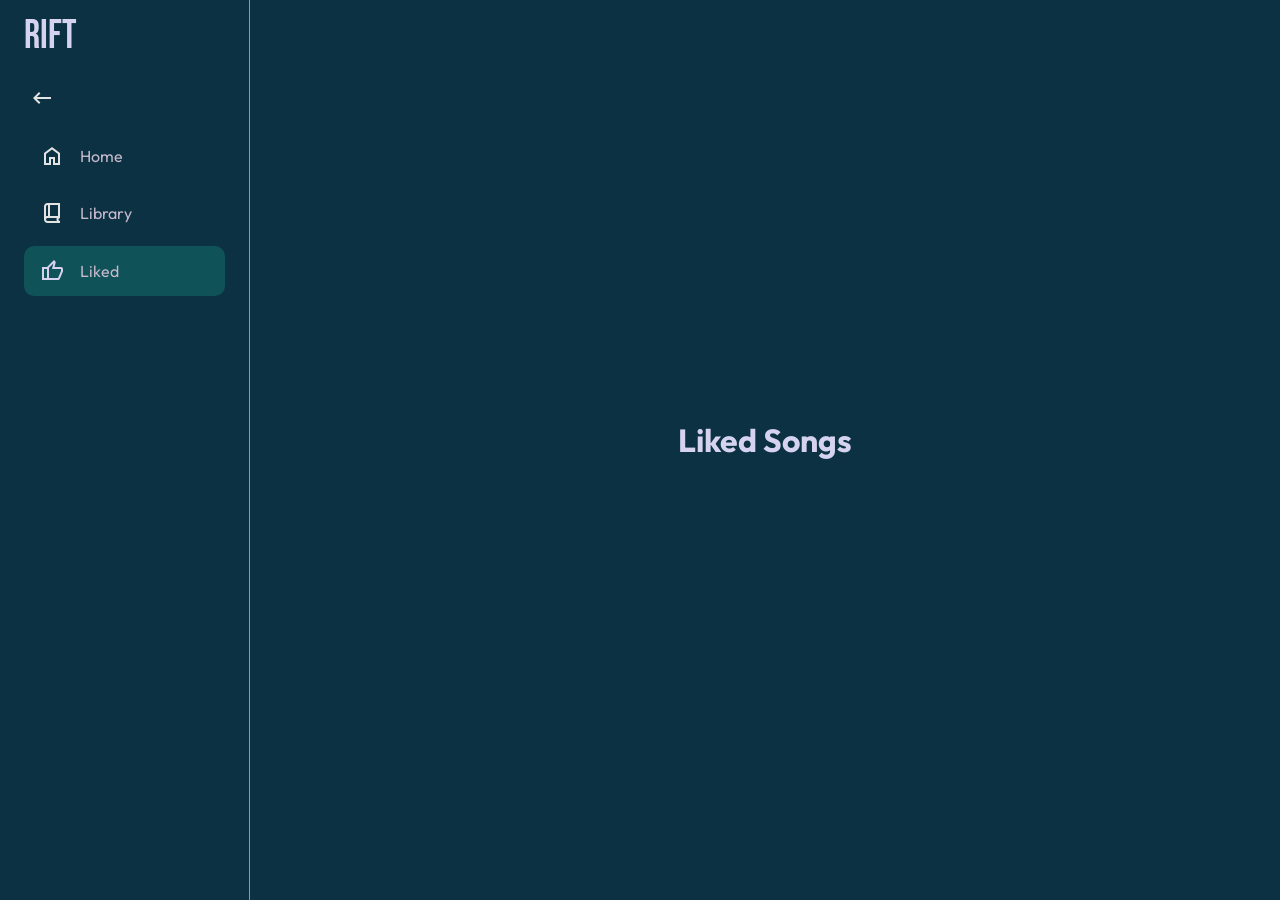
<file: likedsongs.html>
<!DOCTYPE html>
<html lang="en">
<head>
    <meta charset="UTF-8">
    <meta name="viewport" content="width=device-width, initial-scale=1.0">
    <title>Liked Songs - Rift</title>
    <link rel="stylesheet" href="style.css">
</head>
<body>
    <nav id='Sidebar'>
        <ul>
            <li>
                <span class="logo">Rift</span>
                <button id="toggle-btn">
                    <svg xmlns="http://www.w3.org/2000/svg" height="24px" viewBox="0 -960 960 960" width="24px" fill="#e3e3e3"><path d="M360-240 120-480l240-240 56 56-144 144h568v80H272l144 144-56 56Z"/></svg>
                </button>
            </li>
            <li>
                <a href="javascript:void(0)" onclick="loadPage('home')">
                    <svg xmlns="http://www.w3.org/2000/svg" height="24px" viewBox="0 -960 960 960" width="24px" fill="#e3e3e3"><path d="M240-200h120v-240h240v240h120v-360L480-740 240-560v360Zm-80 80v-480l320-240 320 240v480H520v-240h-80v240H160Zm320-350Z"/></svg>
                    <span>Home</span>
                </a>
            </li>
            <li>
                <a href="javascript:void(0)" onclick="loadPage('library')">
                    <svg xmlns="http://www.w3.org/2000/svg" height="24px" viewBox="0 -960 960 960" width="24px" fill="#e3e3e3"><path d="M300-80q-58 0-99-41t-41-99v-520q0-58 41-99t99-41h500v600q-25 0-42.5 17.5T740-220q0 25 17.5 42.5T800-160v80H300Zm-60-267q14-7 29-10t31-3h20v-440h-20q-25 0-42.5 17.5T240-740v393Zm160-13h320v-440H400v440Zm-160 13v-453 453Zm60 187h373q-6-14-9.5-28.5T660-220q0-16 3-31t10-29H300q-26 0-43 17.5T240-220q0 26 17 43t43 17Z"/></svg>
                    <span>Library</span>
                </a>
            </li>
            <li class="Active">
                <a href="javascript:void(0)" onclick="loadPage('likedsongs')">
                    <svg xmlns="http://www.w3.org/2000/svg" height="24px" viewBox="0 -960 960 960" width="24px" fill="#e3e3e3"><path d="M720-120H280v-520l280-280 50 50q7 7 11.5 19t4.5 23v14l-44 174h258q32 0 56 24t24 56v80q0 7-2 15t-4 15L794-168q-9 20-30 34t-44 14Zm-360-80h360l120-280v-80H480l54-220-174 174v406Zm0-406v406-406Zm-80-34v80H160v360h120v80H80v-520h200Z"/></svg>
                    <span>Liked</span>
                </a>
            </li>
        </ul>
    </nav>
    <main id="LibraryContainer">
        <h1 style="color: var(--accent-clr); margin-bottom: 20px;">Liked Songs</h1>
        <div id="LikedList"></div>
    </main>
    <script src="script.js"></script>
</body>
</html>
</file>
<file: style.css>
@import url('https://fonts.googleapis.com/css2?family=Bebas+Neue&family=Outfit:wght@300;400;500;600&display=swap');

:root {
    --base-clr: #0B3142;
    --line-clr: #9C92A3;
    --hover-clr: #0F5257;
    --text-clr: #D6D3F0;
    --secondary-text-clr: #C6B9CD;
    --accent-clr: #D6D3F0;
    --accent-2-clr: #9C92A3;
    --accent-3-clr: #0F5257;
}
[data-theme="light"] {
    --base-clr: #ffffff;
    --line-clr: #c4c2d8;
    --hover-clr: #f4f3fb;
    --text-clr: #1a3a4a;
    --secondary-text-clr: #6b7280;
    --accent-clr: #1a3a4a;
    --accent-2-clr: #c4c2d8;
    --accent-3-clr: #dde8e9;
}

* {
    margin: 0;
    padding: 0;
    box-sizing: border-box;
}

html {
    font-family: 'Outfit', sans-serif;
    line-height: 1.5rem;
}

body {
    min-height: 100vh;
    background-color: var(--base-clr);
    color: var(--text-clr);
    display: grid;
    grid-template-columns: auto 1fr;
    grid-template-rows: 1fr;
    align-items: stretch;
}

#Sidebar {
    height: 100vh;
    width: 250px;
    background-color: var(--base-clr);
    border-right: 1px solid var(--line-clr);
    padding: 1.5rem;
    position: sticky;
    top: 0;
    transition: width 0.3s ease;
}

#Sidebar.close {
    width: 80px !important;
}

#Sidebar.close span, #Sidebar.close .logo {
    display: none;
}

#Sidebar ul {
    list-style: none;
}

#Sidebar li {
    margin-bottom: 0.5rem;
}

#Sidebar .logo {
    font-family: 'Bebas Neue', sans-serif;
    font-size: 2.5rem;
    color: var(--accent-clr);
    display: block;
    margin-bottom: 2rem;
}

#Sidebar a {
    text-decoration: none;
    color: var(--secondary-text-clr);
    display: flex;
    align-items: center;
    gap: 1rem;
    padding: 0.8rem 1rem;
    border-radius: 10px;
}
#toggle-btn {
    background: none;
    border: none;
    cursor: pointer;
    margin-bottom: 1rem;
    display: flex;
    align-items: center;
    justify-content: center;
    width: 35px;
    height: 35px;
    border-radius: 50%;
    transition: 0.2s;
}
#app {
    display: flex;
    flex-direction: column;
    min-height: 100vh;
    overflow-y: auto;
}
#player {
    background: var(--player-bg);
    backdrop-filter: blur(10px);
    display: flex;
    flex-direction: column;
    align-items: center;
    justify-content: center;
    text-align: center;
    flex: 1;
    padding: 2rem;
    max-width: 380px;
    width: 100%;
    margin: 0 auto;
}

#view {
    display: none;
    flex: 1;
    width: 100%;
    padding: 2rem;
    overflow-y: auto;
}

main {
    padding: 2rem;
    display: flex;
    flex-direction: column;
    align-items: center;
    justify-content: center;
    width: 100%;
}

#SongList, #LikedList {
    display: grid;
    grid-template-columns: repeat(auto-fill, minmax(320px, 1fr));
    gap: 20px;
    width: 100%;
    align-self: flex-start;
}

.library-item {
    background: var(--hover-clr);
    border-radius: 12px;
    border: 1px solid var(--line-clr);
    padding: 15px;
    display: flex;
    align-items: center;
    gap: 15px;
    width: 100%;
    cursor: pointer;
    transition: 0.2s;
}

.library-item:hover {
    scale: 1.1;
    border-color: var(--accent-3-clr);
    transform: translateY(-3px);
}

.library-thumb {
    width: 60px;
    height: 60px;
    border-radius: 8px;
    object-fit: cover;
    flex-shrink: 0;
}

.song-info {
    flex-grow: 1;
}
.song-artist {
    font-size: 0.85rem;
    color: var(--secondary-text-clr);
}

.remove-btn {
    background: none;
    border: none;
    color: var(--accent-clr);
    cursor: pointer;
    font-weight: bold;
}

.Player {
    background: #111;
    border-radius: 20px;
    padding: 2.5rem;
    width: 100%;
    max-width: 420px;
    text-align: center;
    border: 1px solid var(--line-clr);
    box-shadow: 0 20px 50px rgba(0,0,0,0.8);
}

.SongCover img {
    width: 300px;
    height: 300px;
    border-radius: 15px;
    object-fit: cover;
    margin-bottom: 1.5rem;
    display: block;
}

.SongDetails p:first-child {
    font-size: 1.8rem;
    font-weight: 600;
    margin-bottom: 0.2rem;
}

.SongDetails p:last-child {
    font-size: 1.1rem;
    color: var(--secondary-text-clr);
    margin-bottom: 2rem;
}

.durationbar {
    width: 200px;
    height: 6px;
    background: var(--line-clr);
    border-radius: 10px;
    margin: 1rem 0;
    cursor: pointer;
    position: relative; 
    overflow: hidden; 
}

.durationbar-fill {
    height: 100%;
    background: var(--accent-clr);
    width: 0%;
    transition: width 0.1s linear;  
}

.time-info {
    display: flex;
    justify-content: space-between;
    width: 100%;
    font-size: 0.85rem;
    color: var(--secondary-text-clr);
    margin-top: 8px; 
    margin-left: 5px;
}
.Controls {
    display: flex;
    justify-content: space-between;
    align-items: center;
    gap: 1rem;
    margin-top: 2rem;
}

.Controls button {
    background: none;
    border: 1px solid var(--line-clr);
    color: var(--text-clr);
    padding: 0.7rem 1.4rem;
    border-radius: 50px;
    cursor: pointer;
    font-size: 0.9rem;
    transition: 0.2s;
    flex: 1;
}

#Pause {
    background: var(--accent-clr);
    color: #000;
    font-weight: 800;
    padding: 0.9rem 2.5rem;
    border: none;
    flex: 2;
}

#Pause:hover {
    background: var(--accent-3-clr);
    transform: scale(1.05);
    scale: 1.1;
}

.Controls button:hover:not(#Pause) {
    scale: 1.1;
    border-color: var(--accent-clr);
    color: var(--accent-clr);
}

::-webkit-scrollbar {
    width: 8px;
}

::-webkit-scrollbar-thumb {
    background: var(--line-clr);
    border-radius: 10px;
}

@media (max-width: 800px) {
    body {
        grid-template-columns: 1fr;
    }
    #Sidebar {
        width: 100% !important;
        height: 60px;
        position: fixed;
        bottom: 0;
        top: auto;
        padding: 0;
        z-index: 100;
    }
    #Sidebar ul {
        display: flex;
        justify-content: space-around;
        height: 100%;
        align-items: center;
    }
    #Sidebar .logo, #toggle-btn {
        display: none;
    }
    main {
        padding: 1rem;
        padding-bottom: 80px;
    }
}
.song-list-container {
    display: flex;
    flex-direction: column;
    gap: 10px;
    padding: 20px;
    max-width: 900px;
    margin: 0 auto;
}

.library-item {
    display: flex;
    align-items: center;
    background: rgba(255, 255, 255, 0.05);
    padding: 12px 20px;
    border-radius: 8px;
    transition: background 0.3s ease, transform 0.2s ease;
}

.library-item:hover {
    scale: 1.1;
    background: rgba(255, 255, 255, 0.1);
    transform: translateY(-2px);
}

.song-index {
    font-size: 0.9rem;
    color: var(--secondary-text-clr);
    width: 30px;
    font-weight: bold;
}

.library-thumb {
    width: 50px;
    height: 50px;
    object-fit: cover;
    border-radius: 5px;
    box-shadow: 0 4px 6px rgba(0, 0, 0, 0.3);
}

.song-info {
    flex-grow: 1;
    margin-left: 15px;
}

.song-title {
    font-weight: 600;
    margin: 0;
    color: var(--text-clr);
}
.song-artist {
    font-size: 0.85rem;
    color: var(--secondary-text-clr);
    margin: 4px 0 0 0;
}

.album-name {
    display: none; 
    color: var(--secondary-text-clr);
    font-size: 0.9rem;
    width: 200px;
}

.play-btn, .remove-btn {
    background: var(--accent-clr);
    color: var(--base-clr);
    border: none;
    padding: 8px 16px;
    border-radius: 20px;
    font-size: 0.8rem;
    font-weight: bold;
    cursor: pointer;
    transition: opacity 0.2s ease;
}

.play-btn:hover, .remove-btn:hover {
    opacity: 0.8;
    scale: 1.1;
}

.remove-btn {
    background: #ff4d4d; 
}

@media (min-width: 768px) {
    .album-name {
        display: block;
    }
}
.search-container {
    padding: 10px 15px;
    margin-bottom: 10px;
}

#song-search {
    width: 100%;
    padding: 10px;
    border-radius: 20px;
    border: none;
    background: rgba(255, 255, 255, 0.1);
    color: white;
    font-size: 0.9rem;
    outline: none;
    transition: background 0.3s ease;
}

#song-search:focus {
    background: rgba(255, 255, 255, 0.2);
}

#song-search::placeholder {
    color: var(--secondary-text-clr);
}
.VolumeControl {
    display: flex;
    align-items: center;
    gap: 10px;
    margin-top: 15px;
}

#volume-slider {
    width: 100px;
    cursor: pointer;
    accent-color: var(--accent-clr); 
    background: rgba(255, 255, 255, 0.1);
    height: 5px;
    border-radius: 5px;
    appearance: none;
}

#volume-slider::-webkit-slider-thumb {
    appearance: none;
    width: 12px;
    height: 12px;
    background: white;
    border-radius: 50%;
}
#Sidebar li.Active{
    background-color: var(--hover-clr);
    color: var(--text-clr);
    border-radius: 10px;
    cursor: pointer;
}
#Sidebar li:hover {
    scale: 1.1;
    cursor: pointer;
}

#Sidebar li.Active svg {
    fill: var(--text-clr);
}


.playlist-page {
    padding: 1.5rem;
    max-width: 900px;
    margin: 0 auto;
    width: 100%;
}

.playlist-page-header {
    display: flex;
    align-items: center;
    justify-content: space-between;
    margin-bottom: 1.5rem;
    gap: 1rem;
}

.playlist-page-header h2 {
    font-size: 1.6rem;
    font-weight: 600;
    flex: 1;
}

.create-playlist-btn {
    background: var(--accent-clr);
    color: var(--base-clr);
    border: none;
    padding: 0.55rem 1.2rem;
    border-radius: 99px;
    font-family: 'Outfit', sans-serif;
    font-size: 0.85rem;
    font-weight: 600;
    cursor: pointer;
    transition: opacity 0.2s, transform 0.15s;
    white-space: nowrap;
}

.create-playlist-btn:hover {
    opacity: 0.85;
    transform: translateY(-1px);
}

.back-btn {
    background: none;
    border: 1px solid var(--line-clr);
    color: var(--text-clr);
    padding: 0.45rem 1rem;
    border-radius: 99px;
    font-family: 'Outfit', sans-serif;
    font-size: 0.82rem;
    cursor: pointer;
    transition: border-color 0.2s;
    white-space: nowrap;
}

.back-btn:hover { border-color: var(--accent-clr); color: var(--accent-clr); }

.empty-msg {
    color: var(--secondary-text-clr);
    padding: 2rem 0;
    font-size: 0.95rem;
}
.playlist-grid {
    display: grid;
    grid-template-columns: repeat(auto-fill, minmax(180px, 1fr));
    gap: 1rem;
}

.playlist-card {
    background: var(--hover-clr);
    border: 1px solid var(--line-clr);
    border-radius: 14px;
    overflow: hidden;
    cursor: pointer;
    position: relative;
    transition: transform 0.2s, border-color 0.2s;
}

.playlist-card:hover {
    transform: translateY(-4px);
    border-color: var(--accent-clr);
}

.playlist-card-art {
    width: 100%;
    aspect-ratio: 1;
    overflow: hidden;
    background: var(--base-clr);
}

.playlist-card-art img {
    width: 100%;
    height: 100%;
    object-fit: cover;
}

.playlist-card-placeholder {
    width: 100%;
    height: 100%;
    display: flex;
    align-items: center;
    justify-content: center;
    font-size: 2.5rem;
    color: var(--line-clr);
}

.playlist-card-info {
    padding: 0.75rem 0.9rem 0.9rem;
}

.playlist-card-name {
    font-weight: 600;
    font-size: 0.95rem;
    white-space: nowrap;
    overflow: hidden;
    text-overflow: ellipsis;
}

.playlist-card-count {
    font-size: 0.75rem;
    color: var(--secondary-text-clr);
    margin-top: 2px;
}

.delete-playlist-btn {
    position: absolute;
    top: 8px;
    right: 8px;
    background: rgba(0,0,0,0.55);
    border: none;
    color: #fff;
    width: 26px;
    height: 26px;
    border-radius: 50%;
    font-size: 0.7rem;
    cursor: pointer;
    display: none;
    align-items: center;
    justify-content: center;
    transition: background 0.2s;
}

.playlist-card:hover .delete-playlist-btn { display: flex; }
.delete-playlist-btn:hover { background: #ff4d4d; }
.modal-overlay {
    position: fixed;
    inset: 0;
    background: rgba(0,0,0,0.6);
    display: flex;
    align-items: center;
    justify-content: center;
    z-index: 200;
    opacity: 0;
    transition: opacity 0.25s;
}

.modal-overlay.open { opacity: 1; }

.modal {
    background: #1a1a2e;
    border: 1px solid var(--line-clr);
    border-radius: 16px;
    padding: 2rem;
    width: 360px;
    display: flex;
    flex-direction: column;
    gap: 1rem;
    transform: translateY(16px);
    transition: transform 0.25s;
}

.modal-overlay.open .modal { transform: translateY(0); }

.modal-wide { width: min(540px, 90vw); }

.modal h3 {
    font-size: 1.1rem;
    font-weight: 600;
}

.modal input[type="text"] {
    background: rgba(255,255,255,0.06);
    border: 1px solid var(--line-clr);
    border-radius: 8px;
    padding: 0.65rem 0.9rem;
    color: var(--text-clr);
    font-family: 'Outfit', sans-serif;
    font-size: 0.9rem;
    outline: none;
    width: 100%;
    transition: border-color 0.2s;
}

.modal input[type="text"]:focus { border-color: var(--accent-clr); }

.modal-error {
    font-size: 0.75rem;
    color: #ff4d4d;
    min-height: 1rem;
    margin-top: -0.5rem;
}

.modal-btns {
    display: flex;
    justify-content: flex-end;
    gap: 0.75rem;
    margin-top: 0.25rem;
}

.modal-cancel {
    background: none;
    border: 1px solid var(--line-clr);
    color: var(--text-clr);
    padding: 0.5rem 1.1rem;
    border-radius: 99px;
    font-family: 'Outfit', sans-serif;
    font-size: 0.85rem;
    cursor: pointer;
    transition: border-color 0.2s;
}

.modal-cancel:hover { border-color: var(--accent-clr); }

.modal-confirm {
    background: var(--accent-clr);
    border: none;
    color: var(--base-clr);
    padding: 0.5rem 1.2rem;
    border-radius: 99px;
    font-family: 'Outfit', sans-serif;
    font-size: 0.85rem;
    font-weight: 600;
    cursor: pointer;
    transition: opacity 0.2s;
}

.modal-confirm:hover { opacity: 0.85; }

.add-songs-list {
    display: flex;
    flex-direction: column;
    gap: 0.5rem;
    max-height: 340px;
    overflow-y: auto;
    padding-right: 4px;
}

.add-song-item {
    display: flex;
    align-items: center;
    padding: 0.5rem 0.6rem;
    border-radius: 8px;
    transition: background 0.15s;
}

.add-song-item:hover { background: rgba(255,255,255,0.05); }
.theme-switch-wrapper {
    display: flex;
    align-items: center;
    gap: 15px;
    padding: 10px 15px;
}

.theme-switch {
    display: inline-block;
    height: 24px;
    position: relative;
    width: 48px;
}

.theme-switch input {
    display: none;
}

.slider {
    background-color: var(--line-clr);
    bottom: 0;
    cursor: pointer;
    left: 0;
    position: absolute;
    right: 0;
    top: 0;
    transition: .4s;
    display: flex;
    align-items: center;
    justify-content: space-between;
    padding: 0 5px;
    border-radius: 34px;
}

.slider:before {
    background-color: #fff;
    bottom: 3px;
    content: "";
    height: 18px;
    left: 3px;
    position: absolute;
    transition: .4s;
    width: 18px;
    border-radius: 50%;
    z-index: 2;
}

input:checked + .slider {
    background-color: var(--accent-clr);
}

input:checked + .slider:before {
    transform: translateX(24px);
}

.slider svg {
    width: 14px;
    height: 14px;
    fill: var(--base-clr);
    transition: 0.3s;
}
[data-theme="dark"] .sun { opacity: 0.3; }
[data-theme="light"] .moon { opacity: 0.3; }
</file>
